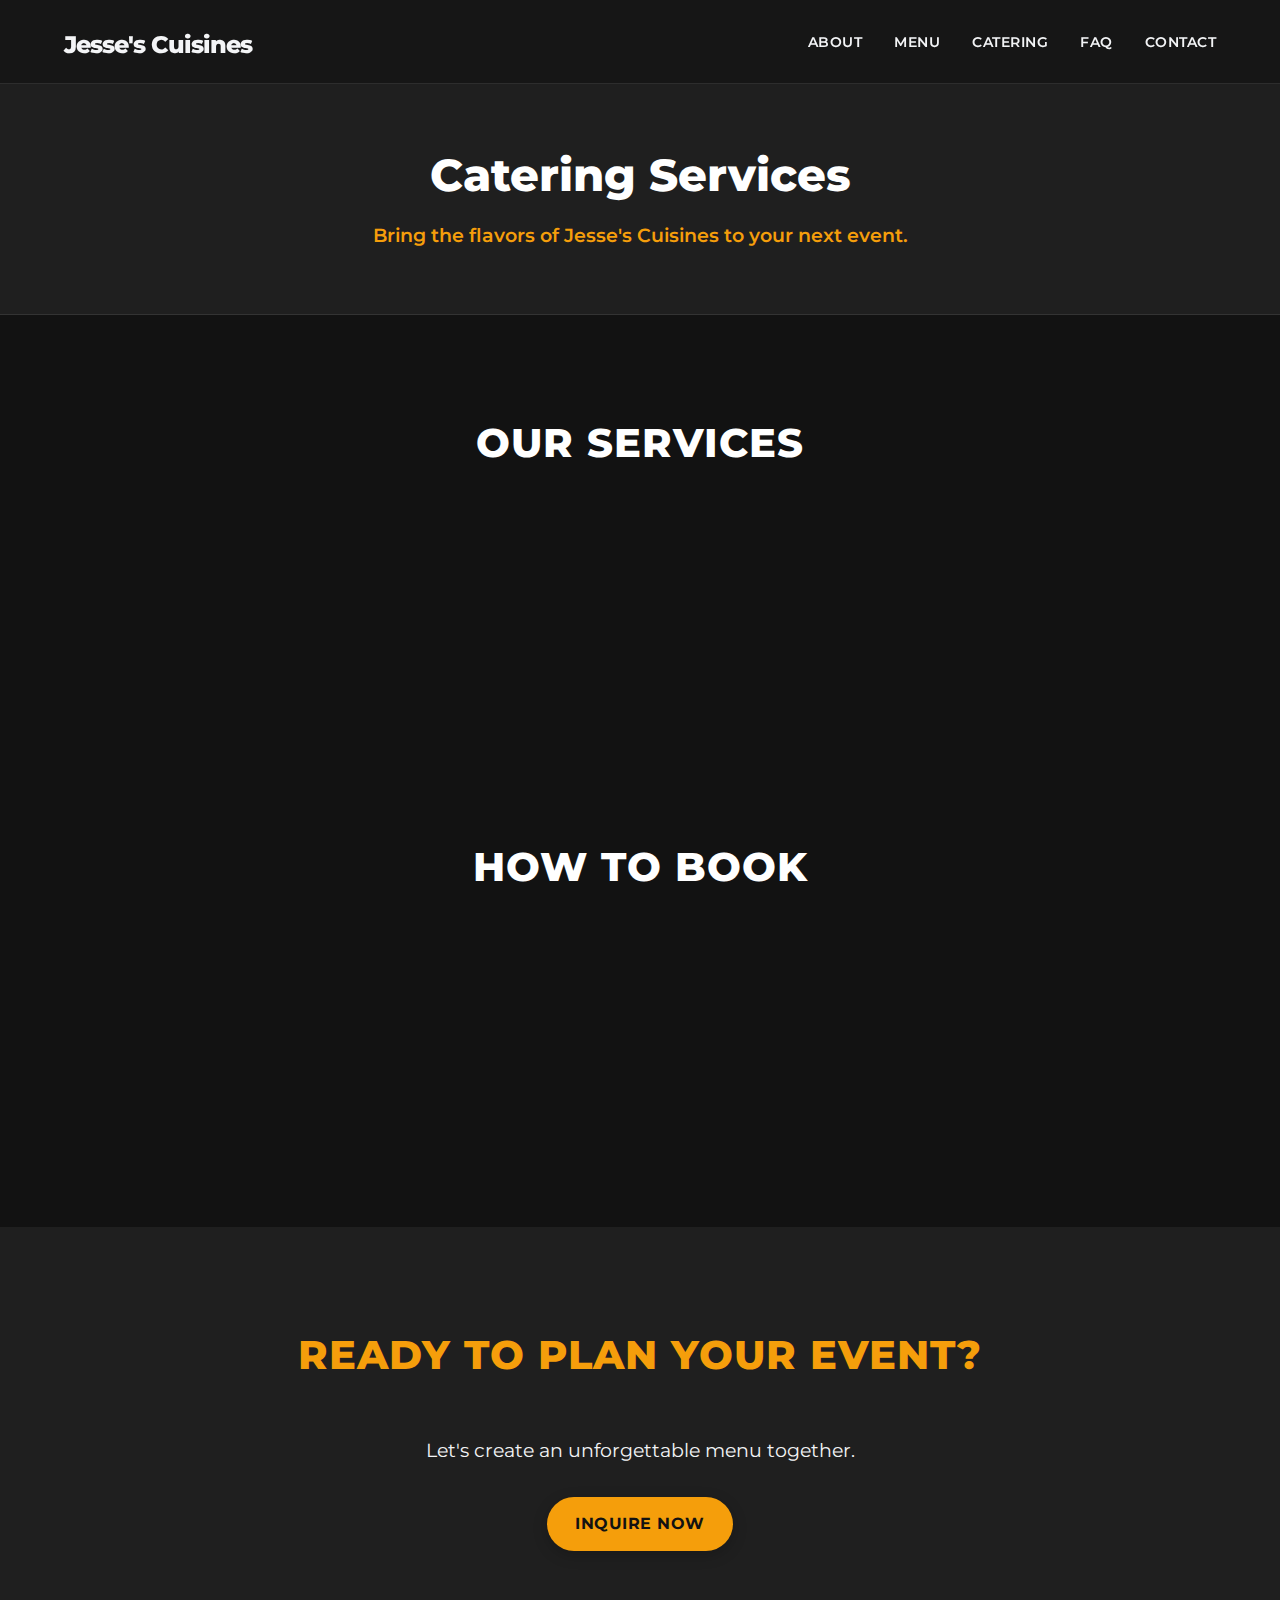
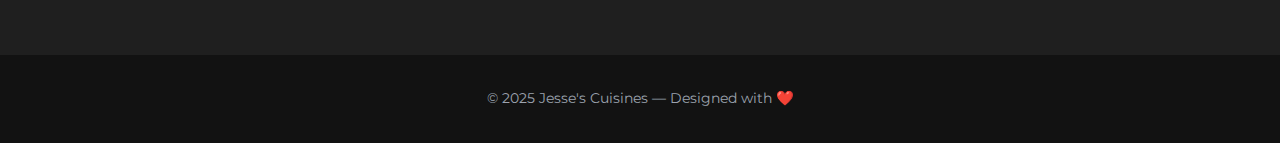
<file: catering.html>
<!DOCTYPE html>
<html lang="en">
<head>
    <meta charset="UTF-8">
    <meta name="viewport" content="width=device-width, initial-scale=1.0">
    <title>Catering - Jesse's Cuisines</title>
    
    <link rel="stylesheet" href="./style.css" />
    <link href="https://fonts.googleapis.com/css2?family=Montserrat:wght@400;600;700;800&display=swap" rel="stylesheet">
    <link rel="icon" href="images/headshot.jpg" type="image/jpeg">
</head>
<body>

    <div id="preloader"><div class="spinner"></div></div>

    <header>
      <nav id="navbar">
        <div class="nav-container">
          <h1 class="logo"><a href="index.html">Jesse's Cuisines</a></h1>
          <ul class="nav-links">
            <li><a href="index.html#about">About</a></li>
            <li><a href="menu.html">Menu</a></li>
            <li><a href="catering.html">Catering</a></li>
            <li><a href="faq.html">FAQ</a></li>
            <li><a href="index.html#contact">Contact</a></li>
          </ul>
          <div class="menu-toggle">
            <span class="bar"></span>
            <span class="bar"></span>
            <span class="bar"></span>
          </div>
        </div>
      </nav>
    </header>

    <section class="page-header section">
        <h1>Catering Services</h1>
        <p>Bring the flavors of Jesse's Cuisines to your next event.</p>
    </section>

    <main class="section catering-section">
        <div class="catering-container">

            <h2>Our Services</h2>
            <div class="services-grid">
                <div class="service-card reveal-item">
                    <h3>Corporate Events</h3>
                    <p>From team lunches to holiday parties, we provide professional and delicious options to impress your colleagues.</p>
                </div>
                <div class="service-card reveal-item">
                    <h3>Private Parties</h3>
                    <p>Birthdays, anniversaries, or family gatherings. Let us handle the food so you can enjoy the celebration.</p>
                </div>
                <div class="service-card reveal-item">
                    <h3>Special Occasions</h3>
                    <p>Weddings, showers, and more. We work with you to create a memorable menu for your special day.</p>
                </div>
            </div>

            <h2 style="margin-top: 4rem;">How to Book</h2>
            <div class="steps-container">
                <div class="step reveal-item">
                    <span>1</span>
                    <h3>Inquire</h3>
                    <p>Fill out our catering form with your event details. We'll get back to you within 48 hours.</p>
                </div>
                <div class="step reveal-item">
                    <span>2</span>
                    <h3>Consult</h3>
                    <p>We'll schedule a brief call to discuss your menu, dietary needs, and provide a custom quote.</p>
                </div>
                <div class="step reveal-item">
                    <span>3</span>
                    <h3>Book</h3>
                    <p>A 50% deposit secures your date, and we'll finalize all the delicious details for your event.</p>
                </div>
            </div>

        </div>
    </main>

    <section class="section cta-section">
        <h2>Ready to Plan Your Event?</h2>
        <p>Let's create an unforgettable menu together.</p>
        <a href="https://docs.google.com/forms/d/e/1FAIpQLSfmhf9FQHt6YEx2Cs3tbW9x965It2qFUQLdAd4i3x4dcL3q5Q/viewform?usp=header" class="btn ripple">Inquire Now</a>
    </section>

    <footer>
      <p>© 2025 Jesse's Cuisines — Designed with ❤️</p>
    </footer>

    <script>
      // --- Navbar shrink and animation ---
      window.addEventListener("scroll", function() {
        const navbar = document.getElementById("navbar");
        navbar.classList.toggle("scrolled", window.scrollY > 50);
      });

      // --- Mobile menu toggle ---
      const menuToggle = document.querySelector(".menu-toggle");
      const navLinks = document.querySelector(".nav-links");

      menuToggle.addEventListener("click", () => {
        menuToggle.classList.toggle("active");
        navLinks.classList.toggle("active");
      });

      // --- Staggered Scroll Reveal ---
      window.addEventListener("scroll", () => {
        const reveals = document.querySelectorAll(".reveal-item");
        const windowHeight = window.innerHeight;
        const revealPoint = 100;
        
        let delays = {};

        reveals.forEach((el) => {
          const revealTop = el.getBoundingClientRect().top;
          const parentSection = el.closest('section, .services-grid, .steps-container').id || 'default';

          if (!delays[parentSection]) {
              delays[parentSection] = 0;
          }
          
          if (revealTop < windowHeight - revealPoint) {
            if (!el.classList.contains("active")) {
              el.style.transitionDelay = delays[parentSection] + "ms";
              el.classList.add("active");
              delays[parentSection] += 150; 
            }
          }
        });
      });
    </script>

    <script>
      const preloader = document.getElementById('preloader');
      window.addEventListener('load', () => {
        preloader.classList.add('loaded');
      });
    </script>

</body>
</html>
</file>
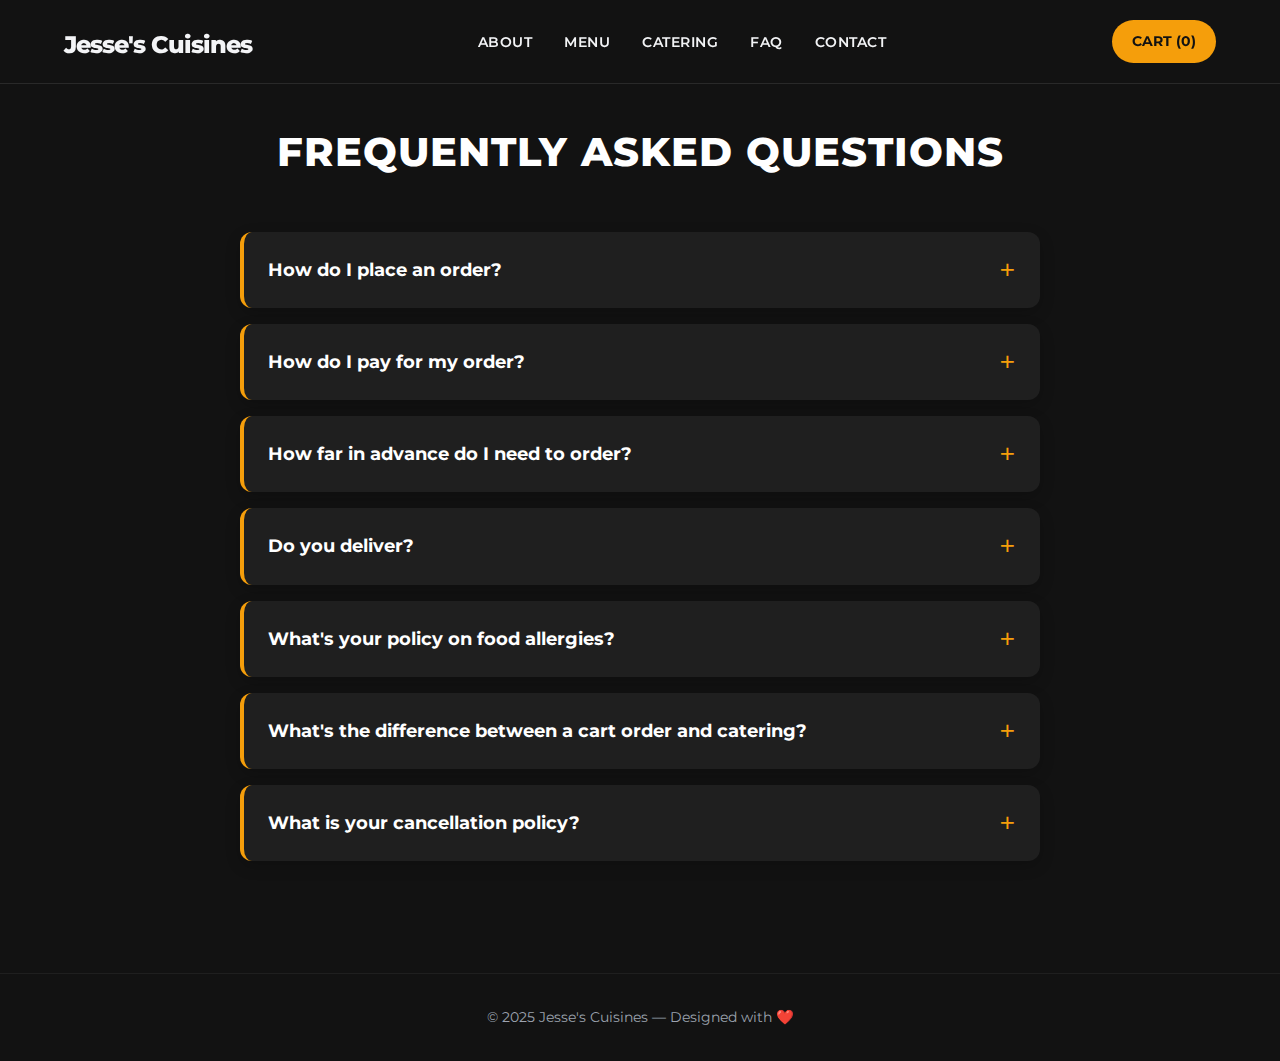
<file: faq.html>
<!DOCTYPE html>
<html lang="en">
<head>
    <meta charset="UTF-8" />
    <meta name="viewport" content="width=device-width, initial-scale=1.0" />
    <title>FAQ - Simma</title> 
    <link rel="stylesheet" href="./style.css" />
    <link href="https://fonts.googleapis.com/css2?family=Montserrat:wght@400;600;700;800&family=Playfair+Display:ital,wght@0,400..900;1,400..900&display=swap" rel="stylesheet">
    
    <link rel="icon" href="images/icons/192.png" type="image/jpeg">
    <link rel="manifest" href="manifest.json">
    <meta name="theme-color" content="#D1495B"> 
    <meta name="apple-mobile-web-app-capable" content="yes">
    <meta name="apple-mobile-web-app-status-bar-style" content="black-translucent">
    <meta name="apple-mobile-web-app-title" content="Simma"> 
    <link rel="apple-touch-icon" href="images/icons/apple-touch-icon.png">
</head>
<body>

  <div id="preloader"><div class="spinner"></div></div>

  <header>
    <nav id="navbar">
      <div class="nav-container">
        <h1 class="logo"><a href="index.html">Jesse's Cuisines</a></h1>
        
        <ul class="nav-links">
          <li><a href="index.html#about">About</a></li>
          <li><a href="menu.html">Menu</a></li>
          <li><a href="catering.html">Catering</a></li>
          <li><a href="faq.html">FAQ</a></li>
          <li><a href="index.html#contact">Contact</a></li>
        </ul>
        
        <a href="cart.html" id="cart-icon" class="btn-cart">Cart (0)</a>
        
        <div class="menu-toggle">
          <span class="bar"></span>
          <span class="bar"></span>
          <span class="bar"></span>
        </div>
      </div>
    </nav>
  </header>

  <main class="section faq-section">
    <h2>Frequently Asked Questions</h2>
    
    <div class="faq-container">
      
      <details class="faq-item">
        <summary>How do I place an order?</summary>
        <p>You can browse our <a href="menu.html">Full Menu</a>, add items to your cart, and click "Submit Order Inquiry" from the <a href="cart.html">Cart Page</a>. This sends us your order, and we will contact you to confirm payment.</p>
      </details>

      <details class="faq-item">
        <summary>How do I pay for my order?</summary>
        <p>After you submit your order inquiry from the cart, we will review it and send you a payment request via your selected method (Zelle, Cash App, etc.). **Your order is not confirmed until payment is received.**</p>
      </details>
      
      <details class="faq-item">
        <summary>How far in advance do I need to order?</summary>
        <p>For standard menu items, please place your order at least 24 hours in advance. For large catering orders, we require at least one week's notice.</p>
      </details>

      <details class="faq-item">
        <summary>Do you deliver?</summary>
        <p>We currently offer pickup in Baltimore, Maryland. Local delivery is available for large catering orders and may be available for regular orders over $75. Please contact us to confirm.</p>
      </details>
      
      <details class="faq-item">
        <summary>What's your policy on food allergies?</summary>
        <p>We do our best to accommodate! Please note any allergies (e.g., nuts, dairy, gluten, shellfish) in the "Details" section of the order form, or in the item modal. Our kitchen handles all of these ingredients, so we cannot guarantee zero cross-contamination, but we will take every precaution.</p>
      </details>

      <details class="faq-item">
        <summary>What's the difference between a cart order and catering?</summary>
        <p>Our **Cart** is for ordering individual items from our "Full Menu" (e.g., one tray of Mac & Cheese, one order of Jollof Rice). **Catering** (via our <a href="catering.html">Catering Page</a>) is a full-service inquiry for large events like weddings or office parties, where we build a custom menu package for you.</p>
      </details>

      <details class="faq-item">
        <summary>What is your cancellation policy?</summary>
        <p>As per our policies, a 50% non-refundable deposit is required for catering. Cancellations must be made 72 hours in advance. We do not offer refunds on regular cart orders once payment is made, but please contact us if you have an issue.</p>
      </details>

    </div>
  </main>

  <footer>
    <p>© 2025 Jesse's Cuisines — Designed with ❤️</p>
  </footer>

  <script src="cart.js"></script>

  <script>
    // Navbar shrink and animation
    window.addEventListener("scroll", function() {
      const navbar = document.getElementById("navbar");
      navbar.classList.toggle("scrolled", window.scrollY > 50);
    });

    // Mobile menu toggle
    const menuToggle = document.querySelector(".menu-toggle");
    const navLinks = document.querySelector(".nav-links");

    menuToggle.addEventListener("click", () => {
      menuToggle.classList.toggle("active");
      navLinks.classList.toggle("active");
    });
  </script>

  <script>
    const preloader = document.getElementById('preloader');
    window.addEventListener('load', () => {
      preloader.classList.add('loaded');
    });
  </script>

  <script>
    // PWA Service Worker Registration
    if ('serviceWorker' in navigator) {
      window.addEventListener('load', function() {
        navigator.serviceWorker.register('/sw.js').then(function(registration) {
          console.log('ServiceWorker registration successful');
        }, function(err) {
          console.log('ServiceWorker registration failed: ', err);
        });
      });
    }
  </script>

</body>
</html>
</file>
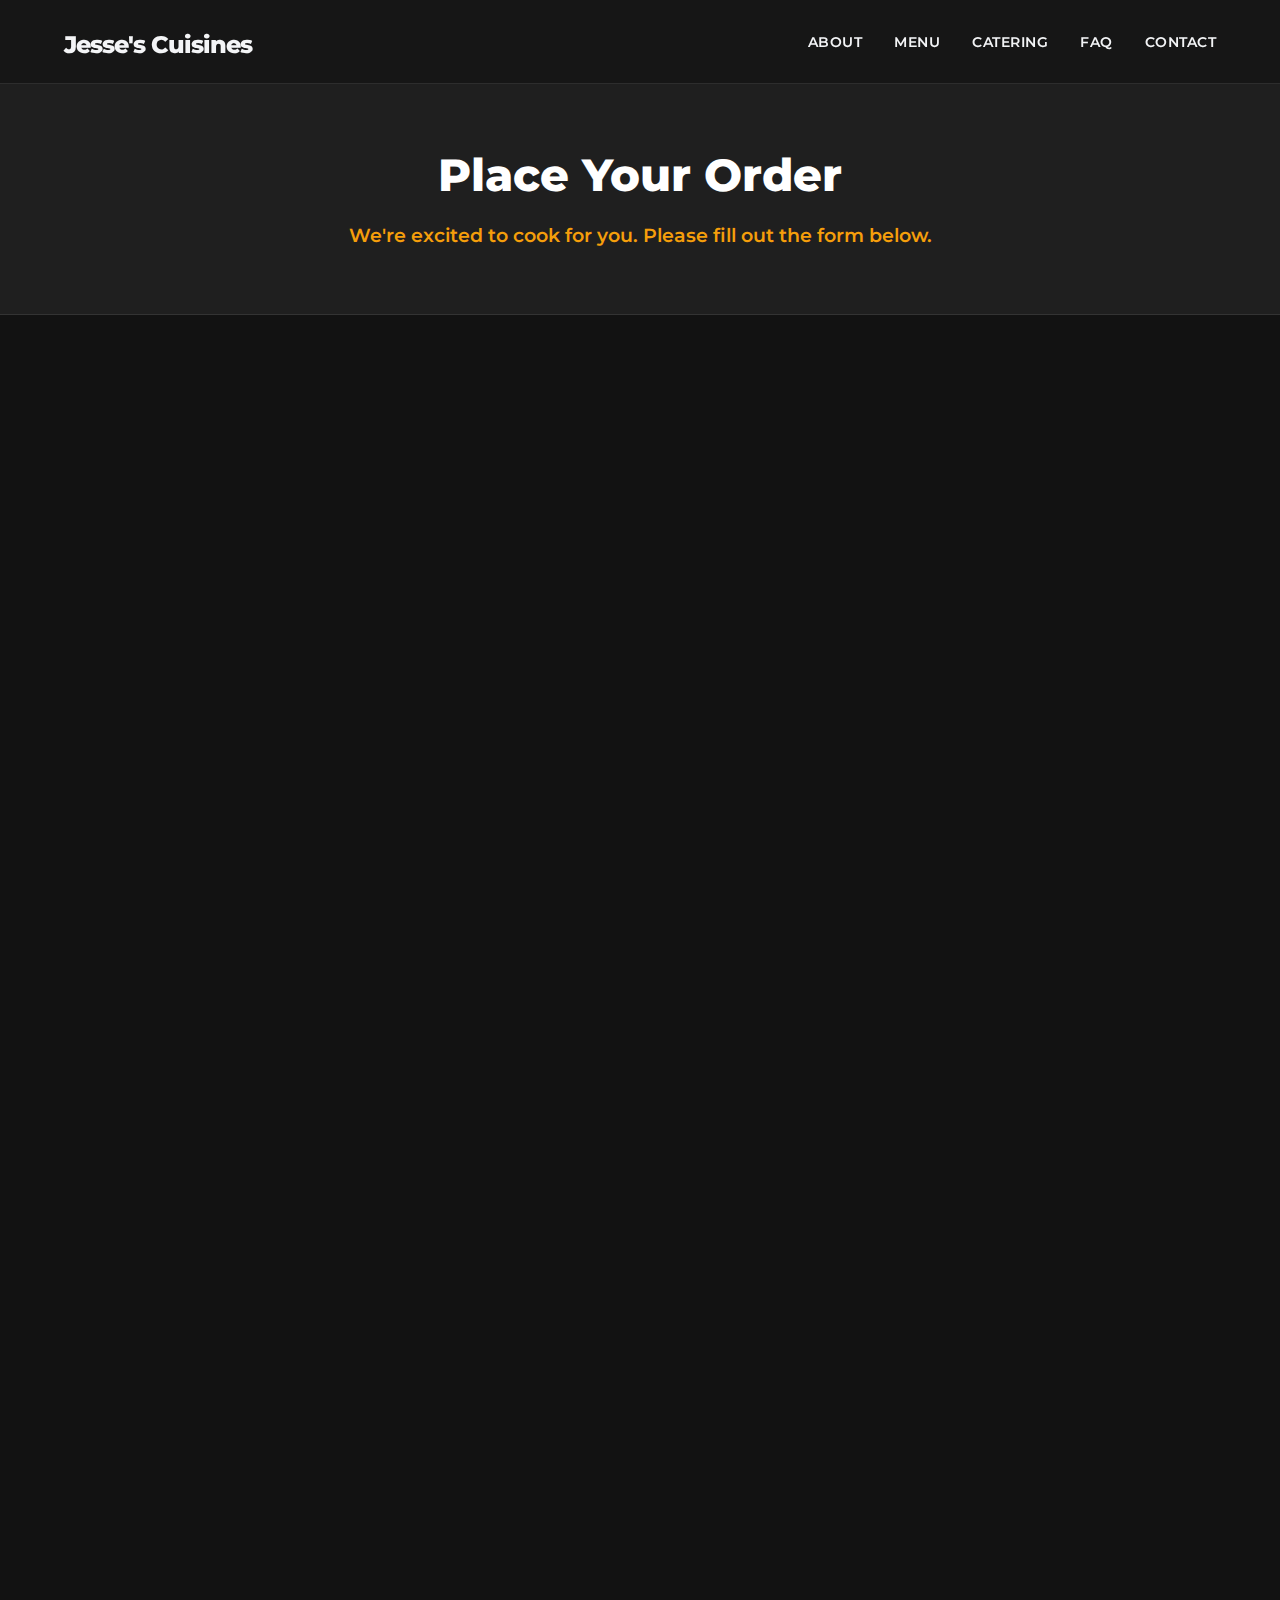
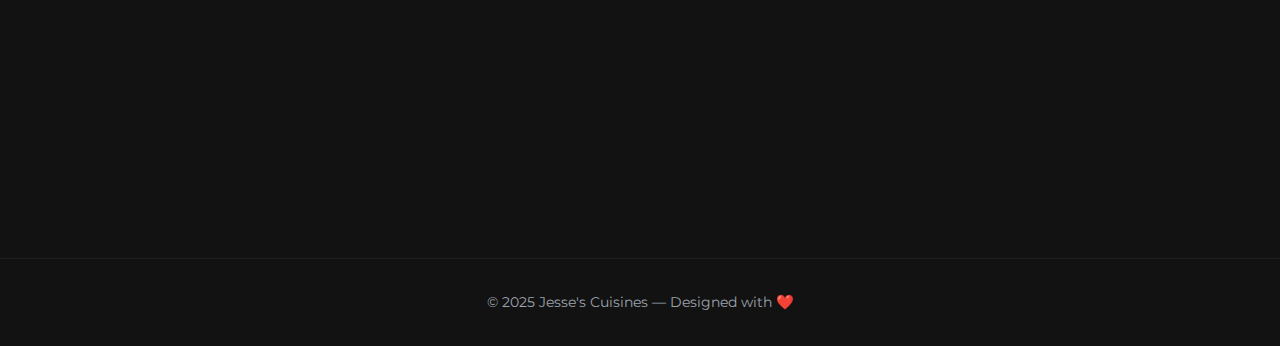
<file: order.html>
<!DOCTYPE html>
<html lang="en">
<head>
    <meta charset="UTF-8">
    <meta name="viewport" content="width=device-width, initial-scale=1.0">
    <title>Order Now - Jesse's Cuisines</title>
    
    <link rel="stylesheet" href="./style.css" />
    <link href="https://fonts.googleapis.com/css2?family=Montserrat:wght@400;600;700;800&display=swap" rel="stylesheet">
    <link rel="icon" href="images/headshot.jpg" type="image/jpeg">
</head>
<body>

    <div id="preloader"><div class="spinner"></div></div>

    <header>
      <nav id="navbar">
        <div class="nav-container">
          <h1 class="logo"><a href="index.html">Jesse's Cuisines</a></h1>
          <ul class="nav-links">
            <li><a href="index.html#about">About</a></li>
            <li><a href="menu.html">Menu</a></li>
            <li><a href="catering.html">Catering</a></li>
            <li><a href="faq.html">FAQ</a></li>
            <li><a href="index.html#contact">Contact</a></li>
          </ul>
          <div class="menu-toggle">
            <span class="bar"></span>
            <span class="bar"></span>
            <span class="bar"></span>
          </div>
        </div>
      </nav>
    </header>

    <section class="page-header section">
        <h1>Place Your Order</h1>
        <p>We're excited to cook for you. Please fill out the form below.</p>
    </section>

    <main class="section form-section">
        <div class="form-wrapper">
            
            <iframe src="https://docs.google.com/forms/d/e/1FAIpQLSfqX7XEgl6e9MSWDVrJVfLTvgGsw193flHzNuQPttMokVljfA/viewform?usp=sf_link" width="100%" height="100%" frameborder="0" marginheight="0" marginwidth="0">Loading…</iframe>

        </div>
    </main>

    <footer>
      <p>© 2025 Jesse's Cuisines — Designed with ❤️</p>
    </footer>

    <script>
      // --- Navbar shrink and animation ---
      window.addEventListener("scroll", function() {
        const navbar = document.getElementById("navbar");
        navbar.classList.toggle("scrolled", window.scrollY > 50);
      });

      // --- Mobile menu toggle ---
      const menuToggle = document.querySelector(".menu-toggle");
      const navLinks = document.querySelector(".nav-links");

      menuToggle.addEventListener("click", () => {
        menuToggle.classList.toggle("active");
        navLinks.classList.toggle("active");
      });
    </script>

    <script>
      const preloader = document.getElementById('preloader');
      window.addEventListener('load', () => {
        preloader.classList.add('loaded');
      });
    </script>

</body>
</html>
</file>
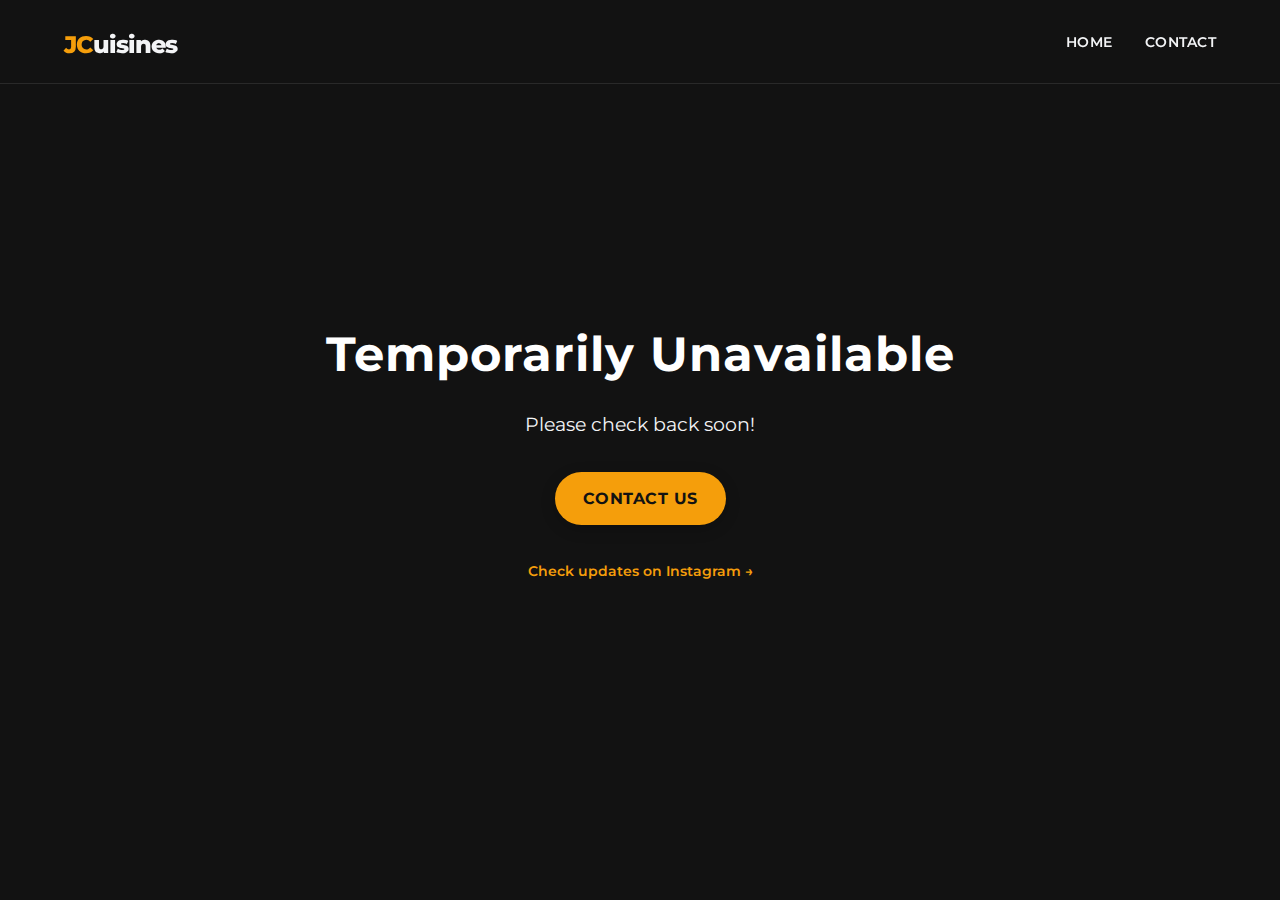
<file: service-unavailable.html>
<!DOCTYPE html>
<html lang="en">
<head>
    <meta charset="UTF-8">
    <meta name="viewport" content="width=device-width, initial-scale=1.0">
    <title>Service Unavailable - JCuisines</title>
    
    <link rel="stylesheet" href="./style.css" />
    <link href="https://fonts.googleapis.com/css2?family=Montserrat:wght@400;600;700;800&display=swap" rel="stylesheet">
    
    <link rel="icon" href="images/icons/192.png" type="image/jpeg">
    <link rel="manifest" href="manifest.json">
    <meta name="theme-color" content="#F59E0B">
    <meta name="apple-mobile-web-app-capable" content="yes">
    <meta name="apple-mobile-web-app-status-bar-style" content="black-translucent">
    <meta name="apple-mobile-web-app-title" content="JCuisines">
    <link rel="apple-touch-icon" href="images/icons/apple-touch-icon.png">
</head>
<body>

    <div id="preloader"><div class="spinner"></div></div>

    <header>
      <nav id="navbar">
        <div class="nav-container">
          <h1 class="logo"><a href="index.html"><span class="highlight">JC</span>uisines</a></h1>
          <!-- Simplified Nav for this page -->
          <ul class="nav-links">
            <li><a href="index.html">Home</a></li>
            <li><a href="index.html#contact">Contact</a></li>
          </ul>
          <div class="menu-toggle">
            <span class="bar"></span>
            <span class="bar"></span>
            <span class="bar"></span>
          </div>
        </div>
      </nav>
    </header>

    <!-- Main Content -->
    <section class="hero" style="height: 100vh;">
      <div class="overlay"></div>
      <div class="hero-content">
        <h2 style="font-size: 3rem; margin-bottom: 1rem;">Temporarily Unavailable</h2>
        <p style="font-size: 1.2rem; color: var(--color-text-light); max-width: 600px; margin: 0 auto 2rem auto;">
            Please check back soon!
        </p>
        
        <a href="mailto:info@jccuisines.com" class="btn ripple">Contact Us</a>
        <br><br>
        
        <!-- Optional: Social Media Link -->
        <a href="https://www.instagram.com/chxkwuemeka?igsh=bnltaWV1MnU0amJt&utm_source=qr" target="_blank" style="color: var(--color-primary); font-weight: 600; font-size: 0.9rem;">
             Check updates on Instagram &rarr;
        </a>
      </div>
    </section>

    <script>
      // Navbar shrink and animation
      window.addEventListener("scroll", function() {
        const navbar = document.getElementById("navbar");
        navbar.classList.toggle("scrolled", window.scrollY > 50);
      });

      // Mobile menu toggle
      const menuToggle = document.querySelector(".menu-toggle");
      const navLinks = document.querySelector(".nav-links");

      menuToggle.addEventListener("click", () => {
        menuToggle.classList.toggle("active");
        navLinks.classList.toggle("active");
      });

      // Preloader Script
      const preloader = document.getElementById('preloader');
      window.addEventListener('load', () => {
        preloader.classList.add('loaded');
      });
    </script>
</body>
</html>
</file>
<file: style.css>
/*
  STYLE.CSS for JCuisines
  Theme: Modern, Dark, Orange/Gold
  Font: Montserrat
*/

/* 1. SETUP & VARIABLES (FINAL COLOR SCHEME) */
:root {
  --color-primary: #F59E0B;      /* Orange/Gold color (Accent) */
  --color-primary-dark: #B45309; /* A darker shade for hover */
  --color-bg-dark: #121212;     /* Almost Black (Background) */
  --color-bg-medium: #1f1f1f;   /* Dark Gray for cards/sections */
  --color-text-light: #F3F4F6;  /* Soft White (Primary Text) */
  --color-text-medium: #9CA3AF; /* Medium gray for sub-text */
  --color-text-headings: #FFFFFF; /* Pure White */
  
  --font-primary: 'Montserrat', sans-serif;
  --font-headings: 'Montserrat', sans-serif; /* Reverted to single font */
}

/* New Highlight for Logo */
.logo a {
  color: var(--color-text-light); /* Base text color (The 'Cuisines' part) */
  text-decoration: none;
  font-size: 1.5rem; 
  font-weight: 800;
  letter-spacing: -1px;
  font-family: var(--font-primary);
}
.logo a .highlight {
  color: var(--color-primary); /* Uses the Orange/Gold accent */
}

* {
  margin: 0;
  padding: 0;
  box-sizing: border-box;
}

html {
  scroll-behavior: smooth;
  font-size: 16px;
}

body {
  font-family: var(--font-primary);
  background-color: var(--color-bg-dark);
  color: var(--color-text-light);
  line-height: 1.6;
}

img {
  max-width: 100%;
  height: auto;
  display: block;
}

a {
  text-decoration: none;
  color: var(--color-primary); /* Orange/Gold */
  transition: color 0.3s ease;
}

a:hover {
  color: var(--color-primary-dark);
}

.section {
  padding: 6rem 5%;
  overflow: hidden; /* Contains reveal animations */
}

/* === TYPOGRAPHY REVERT: Back to Montserrat for Headings === */
.section h2 {
  font-family: var(--font-primary);
  font-size: 2.5rem; 
  font-weight: 800;
  text-align: center;
  margin-bottom: 3rem;
  color: var(--color-text-headings); /* Pure White */
  text-transform: uppercase;
  letter-spacing: 1px;
}

/* 2. BUTTONS (Orange/Gold Primary Color) */
.btn {
  display: inline-block;
  background-color: var(--color-primary); /* Orange/Gold */
  color: var(--color-bg-dark); /* Dark Text */
  font-family: var(--font-primary);
  font-size: 1rem;
  font-weight: 700;
  text-transform: uppercase;
  letter-spacing: 0.5px;
  padding: 14px 28px;
  border-radius: 50px; /* Rounded pill shape */
  text-decoration: none;
  border: none;
  cursor: pointer;
  position: relative;
  overflow: hidden;
  transition: all 0.3s ease;
  box-shadow: 0 4px 15px rgba(0, 0, 0, 0.2);
}

.btn:hover {
  background-color: var(--color-primary-dark);
  color: #000;
  transform: translateY(-3px);
  box-shadow: 0 6px 20px rgba(245, 158, 11, 0.3); /* Orange glow */
}

/* 3. NAVBAR & HERO */
#navbar {
  position: fixed;
  width: 100%;
  top: 0;
  left: 0;
  z-index: 1000;
  padding: 1rem 5%;
  transition: all 0.4s ease-out;
  background-color: rgba(18, 18, 18, 0.7); /* Dark Blur */
  backdrop-filter: blur(10px);
  -webkit-backdrop-filter: blur(10px);
  border-bottom: 1px solid rgba(255, 255, 255, 0.1);
}

#navbar.scrolled {
  background-color: var(--color-bg-medium);
  box-shadow: 0 4px 12px rgba(0, 0, 0, 0.4);
  border-bottom: none;
}

.nav-container {
  max-width: 1200px;
  margin: 0 auto;
  display: flex;
  justify-content: space-between;
  align-items: center;
}

.nav-links {
  list-style: none;
  display: flex;
}

.nav-links li {
  margin-left: 2rem;
}

.nav-links a {
  color: var(--color-text-light);
  text-decoration: none;
  font-weight: 600;
  font-size: 0.9rem;
  text-transform: uppercase;
  letter-spacing: 0.5px;
  position: relative;
  padding-bottom: 5px;
}

/* Cool underline hover effect */
.nav-links a::after {
  content: '';
  position: absolute;
  bottom: 0;
  left: 0;
  width: 0;
  height: 2px;
  background-color: var(--color-primary); /* Orange/Gold */
  transition: width 0.3s ease;
}

.nav-links a:hover::after {
  width: 100%;
}

.hero {
  position: relative;
  height: 100vh;
  display: flex;
  align-items: center;
  justify-content: center;
  text-align: center;
  overflow: hidden;
}

.video-wrapper {
  position: absolute;
  top: 0;
  left: 0;
  width: 100%;
  height: 100%;
  z-index: -2;
}

#hero-video {
  width: 100%;
  height: 100%;
  object-fit: cover;
}

.overlay {
  position: absolute;
  top: 0;
  left: 0;
  width: 100%;
  height: 100%;
  z-index: -1;
  /* Dark gradient to make text pop */
  background: linear-gradient(0deg, rgba(18, 18, 18, 0.9) 0%, rgba(18, 18, 18, 0.7) 30%, rgba(18, 18, 18, 0.4) 100%);
}

.hero-content {
  color: #fff;
  z-index: 1;
}

.hero-content h2 {
  font-family: var(--font-primary); /* Montserrat */
  font-size: 2.2rem;
  font-weight: 700;
  margin-bottom: 1.5rem;
  letter-spacing: 1px;
}

/* 4. ABOUT SECTION */
.about-content {
  display: grid;
  grid-template-columns: 1fr;
  gap: 3rem;
  align-items: center;
  max-width: 1000px;
  margin: 0 auto;
}

.image-frame {
  width: 100%;
  max-width: 350px;
  margin: 0 auto;
  border-radius: 12px;
  overflow: hidden;
  box-shadow: 0 10px 30px rgba(0, 0, 0, 0.5);
}

.image-frame img {
  border-radius: 12px;
  width: 100%;
  height: 100%;
  object-fit: cover;
}

.about-content p {
  font-size: 1.1rem;
  line-height: 1.7;
  color: var(--color-text-light);
}
.about-content p strong {
  color: var(--color-primary); /* Orange/Gold for emphasis */
  font-weight: 700;
}

/* 5. MENU SECTION (CARD STYLE) */
.menu {
  background-color: var(--color-bg-medium);
}

.menu-list {
  display: grid;
  /* Responsive grid: 1 col on small, 2 on medium, 3 on large */
  grid-template-columns: repeat(auto-fit, minmax(300px, 1fr));
  gap: 2rem;
  max-width: 1200px;
  margin: 0 auto;
}

.menu-item {
  background-color: var(--color-bg-dark);
  border-radius: 12px;
  overflow: hidden;
  text-decoration: none;
  color: var(--color-text-light);
  box-shadow: 0 5px 15px rgba(0, 0, 0, 0.3);
  transition: transform 0.3s ease, box-shadow 0.3s ease;
}

/* Slick hover effect */
.menu-item:hover {
  transform: translateY(-8px);
  box-shadow: 0 12px 30px rgba(0, 0, 0, 0.5);
}

.menu-item img {
  width: 100%;
  height: 200px;
  object-fit: cover; /* Ensures image covers the area nicely */
  border-bottom: 3px solid var(--color-primary); /* Orange/Gold accent */
}

.menu-info {
  padding: 1.5rem;
}

.menu-info h3 {
  font-family: var(--font-primary); /* Montserrat */
  font-size: 1.3rem;
  font-weight: 700;
  color: var(--color-text-headings);
  margin-bottom: 0.5rem;
}

.menu-info p {
  font-size: 0.95rem;
  color: var(--color-text-medium);
}

.menu .btn {
  display: block;
  width: fit-content;
  margin: 2.5rem auto 0 auto;
}

/* 6. POLICIES SECTION */
.policies-container {
  display: grid;
  grid-template-columns: repeat(auto-fit, minmax(300px, 1fr));
  gap: 1.5rem;
  max-width: 1200px;
  margin: 0 auto;
}

.policy-card {
  background-color: var(--color-bg-medium);
  padding: 2rem;
  border-radius: 12px;
  /* Accent border */
  border-left: 4px solid var(--color-primary); /* Orange/Gold accent */
  box-shadow: 0 5px 15px rgba(0, 0, 0, 0.2);
}

.policy-card h3 {
  font-family: var(--font-primary); /* Montserrat */
  font-size: 1.4rem;
  font-weight: 700;
  color: var(--color-primary); /* Orange/Gold */
  margin-bottom: 0.75rem;
}

.policy-card p {
  color: var(--color-text-medium);
  font-size: 0.95rem;
}

/* 7. CONTACT & FOOTER */
.contact {
  background-color: var(--color-bg-medium);
  text-align: center;
}

.contact p {
  font-size: 1.1rem;
  color: var(--color-text-medium);
  margin-bottom: 1.5rem;
  max-width: 500px;
  margin-left: auto;
  margin-right: auto;
}

.contact-details {
  margin-top: 3rem;
}

.contact-details p {
  margin-bottom: 1rem;
}

.contact-details a {
  color: var(--color-text-light);
  font-weight: 600;
}
.contact-details a:hover {
  color: var(--color-primary-dark);
}

.social-links {
  display: flex;
  justify-content: center;
  gap: 1.5rem;
}

.social-icon svg {
  stroke: var(--color-text-medium);
  transition: stroke 0.3s ease;
}

.social-icon:hover {
  color: var(--color-primary);
}
.social-icon:hover svg {
  stroke: var(--color-primary);
}

.sticky-order-btn {
  position: fixed;
  bottom: 20px;
  right: 20px;
  z-index: 999;
  box-shadow: 0 5px 20px rgba(245, 158, 11, 0.4); /* Orange glow */
}

footer {
  background-color: var(--color-bg-dark);
  color: var(--color-text-medium);
  text-align: center;
  padding: 2rem 5%;
  font-size: 0.9rem;
  border-top: 1px solid var(--color-bg-medium);
}

/* 8. ANIMATIONS (from your JS) */

/* Scroll Reveal */
.reveal-item {
  opacity: 0;
  transform: translateY(30px);
  transition: opacity 0.6s ease-out, transform 0.6s ease-out;
}

.reveal-item.active {
  opacity: 1;
  transform: translateY(0);
}

/* Ripple Effect */
.ripple {
  position: relative;
  overflow: hidden;
}

.ripple-effect {
  position: absolute;
  border-radius: 50%;
  background: rgba(255, 255, 255, 0.4);
  transform: scale(0);
  animation: ripple 0.6s linear;
}

@keyframes ripple {
  to {
    transform: scale(4);
    opacity: 0;
  }
}

/* 9. RESPONSIVE (MOBILE MENU) */
.menu-toggle {
  display: none; /* Hidden on desktop */
  flex-direction: column;
  cursor: pointer;
  z-index: 1001;
}

.bar {
  width: 25px;
  height: 3px;
  background-color: var(--color-text-light);
  margin: 4px 0;
  transition: all 0.3s ease;
}

.mobile-cart-link {
  display: none; /* Hide mobile cart link by default */
}

@media (max-width: 768px) {
  .section {
    padding: 4rem 5%;
  }
  
  .section h2 {
    font-size: 2rem;
  }
  
  .nav-links {
    position: fixed;
    top: 0;
    right: 0;
    width: 70%;
    height: 100vh;
    background-color: var(--color-bg-medium);
    flex-direction: column;
    align-items: center;
    justify-content: center;
    transform: translateX(100%);
    box-shadow: -5px 0 20px rgba(0,0,0,0.5);
  }

  .nav-links.active {
    transform: translateX(0);
  }

  .nav-links li {
    margin: 1.5rem 0;
  }
  
  .nav-links a {
    font-size: 1.2rem;
  }
  
  /* Show mobile cart link */
  .mobile-cart-link {
    display: list-item;
    border-top: 1px solid var(--color-bg-dark);
    padding-top: 1.5rem;
    margin-top: 1.5rem;
  }
  .mobile-cart-link a {
    color: var(--color-primary);
  }

  .menu-toggle {
    display: flex;
  }
  
  .btn-cart {
    display: none; /* Hide desktop cart button */
  }

  /* Hamburger animation */
  .menu-toggle.active .bar:nth-child(1) {
    transform: rotate(45deg) translate(5px, 6px);
  }
  .menu-toggle.active .bar:nth-child(2) {
    opacity: 0;
  }
  .menu-toggle.active .bar:nth-child(3) {
    transform: rotate(-45deg) translate(5px, -6px);
  }
  
  .hero-content h2 {
    font-size: 1.8rem;
  }
  
  .about-content {
    grid-template-columns: 1fr; /* Stack on mobile */
    text-align: center;
  }

  .section-heading-left {
    text-align: center;
  }
}

@media (min-width: 769px) {
  /* Grid for About section on desktop */
  .about-content {
    grid-template-columns: 350px 1fr;
    text-align: left;
  }
  
  .image-frame {
    margin: 0;
  }
}

/* 10. FAQ PAGE STYLES */
.faq-section {
  padding-top: 120px; 
  min-height: 90vh;
}

.faq-container {
  max-width: 800px;
  margin: 0 auto;
}

.faq-item {
  background-color: var(--color-bg-medium);
  border-radius: 12px;
  margin-bottom: 1rem;
  border-left: 4px solid var(--color-primary);
  box-shadow: 0 5px 15px rgba(0, 0, 0, 0.2);
  transition: all 0.3s ease;
}

.faq-item:hover {
  background-color: #2a2a2a;
}

.faq-item summary {
  font-family: var(--font-primary); /* Montserrat */
  padding: 1.5rem;
  font-size: 1.1rem;
  font-weight: 700;
  color: var(--color-text-headings);
  cursor: pointer;
  list-style: none;
  position: relative;
  display: block;
}

.faq-item summary::-webkit-details-marker {
  display: none;
}

.faq-item summary::after {
  content: '+';
  position: absolute;
  right: 1.5rem;
  top: 50%;
  transform: translateY(-50%);
  font-size: 1.8rem;
  font-weight: 400;
  color: var(--color-primary);
  transition: transform 0.3s ease;
}

.faq-item[open] > summary::after {
  transform: translateY(-50%) rotate(45deg);
}

.faq-item p {
  padding: 0 1.5rem 1.5rem 1.5rem;
  margin-top: -0.5rem;
  color: var(--color-text-medium);
  border-top: 1px solid var(--color-bg-dark);
  padding-top: 1.5rem;
  line-height: 1.7;
}

/* 11. MENU PAGE STYLES */
.menu-page-section {
  padding-top: 120px; 
  min-height: 90vh;
}

.menu-container {
  max-width: 1200px;
  margin: 0 auto;
}

.search-wrapper {
  position: relative;
  max-width: 500px;
  margin: 0 auto 2.5rem auto;
}

.search-wrapper svg {
  position: absolute;
  left: 15px;
  top: 50%;
  transform: translateY(-50%);
  stroke: var(--color-text-medium);
}

#search-bar {
  width: 100%;
  padding: 14px 14px 14px 50px;
  font-family: var(--font-primary);
  font-size: 1rem;
  background-color: var(--color-bg-medium);
  border: 1px solid var(--color-bg-medium);
  border-radius: 50px;
  transition: all 0.3s ease;
}

#search-bar:focus {
  outline: none;
  border-color: var(--color-primary);
  box-shadow: 0 0 0 3px rgba(245, 158, 11, 0.3);
}

#search-bar::placeholder {
  color: var(--color-text-medium);
}

.tab-nav {
  display: flex;
  justify-content: center;
  flex-wrap: wrap;
  gap: 1rem;
  margin-bottom: 2.5rem;
  border-bottom: 1px solid var(--color-bg-medium);
  padding-bottom: 1rem;
}

.tab-link {
  font-family: var(--font-primary);
  font-size: 1rem;
  font-weight: 700;
  color: var(--color-text-medium);
  background-color: transparent;
  border: none;
  padding: 10px 20px;
  border-radius: 50px;
  cursor: pointer;
  transition: all 0.3s ease;
}

.tab-link:hover {
  color: var(--color-text-light);
  background-color: var(--color-bg-medium);
}

.tab-link.active {
  color: var(--color-bg-dark);
  background-color: var(--color-primary);
}

.tab-content {
  display: none;
}

.tab-content.active {
  display: block;
}

.menu-grid {
  display: grid;
  grid-template-columns: repeat(auto-fit, minmax(300px, 1fr));
  gap: 2rem;
}

.food-card {
  display: flex;
  align-items: center;
  gap: 1rem;
  background-color: var(--color-bg-medium);
  border-radius: 12px;
  box-shadow: 0 5px 15px rgba(0, 0, 0, 0.2);
  padding: 1rem;
  overflow: hidden;
  transition: transform 0.3s ease, box-shadow 0.3s ease, background-color 0.3s ease;
  cursor: pointer; /* Makes card feel clickable */
}

.food-card:hover {
  transform: translateY(-5px);
  box-shadow: 0 8px 20px rgba(0, 0, 0, 0.3);
  background-color: #2a2a2a;
}

.food-card img {
  width: 100px;
  height: 100px;
  object-fit: cover;
  border-radius: 8px;
  flex-shrink: 0;
}

.food-info {
  flex-grow: 1;
}

.food-info h3 {
  font-family: var(--font-primary); /* Montserrat */
  font-size: 1.1rem;
  font-weight: 700;
  color: var(--color-text-headings);
  margin-bottom: 0.25rem;
}

.food-info p {
  font-size: 0.9rem;
  color: var(--color-text-medium);
  line-height: 1.5;
}

/* 12. ADVANCED HOVER EFFECTS */
.menu-item .menu-info {
  position: relative;
  z-index: 2;
}

.menu-item img {
  transition: transform 0.4s ease-out;
}

.menu-item:hover img {
  transform: scale(1.1);
}

/* 13. MEET THE CHEF SECTION */
#chef {
  background-color: var(--color-bg-medium);
}

/* 14. CATERING PAGE STYLES */
.page-header {
  padding-top: 140px;
  padding-bottom: 4rem;
  background-color: var(--color-bg-medium);
  text-align: center;
  border-bottom: 1px solid #333;
}
.page-header h1 {
  font-family: var(--font-primary); /* Montserrat */
  font-size: 2.8rem;
  font-weight: 800;
  color: var(--color-text-headings);
  margin-bottom: 0.5rem;
}
.page-header p {
  font-size: 1.2rem;
  color: var(--color-primary);
  font-weight: 600;
}

.catering-container {
  max-width: 1200px;
  margin: 0 auto;
}

.services-grid {
  display: grid;
  grid-template-columns: repeat(auto-fit, minmax(300px, 1fr));
  gap: 2rem;
}
.service-card {
  background-color: var(--color-bg-medium);
  padding: 2.5rem;
  border-radius: 12px;
  border-bottom: 4px solid var(--color-primary);
  box-shadow: 0 5px 15px rgba(0, 0, 0, 0.2);
  transition: transform 0.3s ease, box-shadow 0.3s ease;
}
.service-card:hover {
  transform: translateY(-8px);
  box-shadow: 0 12px 30px rgba(0, 0, 0, 0.3);
}
.service-card h3 {
  font-family: var(--font-primary); /* Montserrat */
  font-size: 1.5rem;
  font-weight: 700;
  color: var(--color-primary);
  margin-bottom: 1rem;
}

.service-card p {
  color: var(--color-text-medium);
  font-size: 1rem;
  line-height: 1.7;
}

.steps-container {
  display: grid;
  grid-template-columns: repeat(auto-fit, minmax(300px, 1fr));
  gap: 2rem;
  margin-top: 3rem;
  text-align: center;
}
.step span {
  display: inline-flex;
  align-items: center;
  justify-content: center;
  width: 50px;
  height: 50px;
  background-color: var(--color-primary);
  color: var(--color-bg-dark);
  border-radius: 50%;
  font-size: 1.5rem;
  font-weight: 700;
  margin-bottom: 1rem;
}
.step h3 {
  font-family: var(--font-primary); /* Montserrat */
  font-size: 1.3rem;
  color: var(--color-text-headings);
  margin-bottom: 0.5rem;
  text-transform: uppercase;
}
.step p {
  color: var(--color-text-medium);
  max-width: 300px;
  margin: 0 auto;
}

.cta-section {
  background-color: var(--color-bg-medium);
  text-align: center;
}
.cta-section h2 {
  font-family: var(--font-primary); /* Montserrat */
  color: var(--color-primary);
}
.cta-section p {
  font-size: 1.2rem;
  color: var(--color-text-light);
  margin-bottom: 2rem;
}

/* 15. EMBEDDED FORM PAGE */
.form-section {
  padding-top: 4rem;
  padding-bottom: 6rem;
}

.form-wrapper {
  max-width: 900px;
  margin: 0 auto;
  position: relative;
  width: 100%;
  height: 0;
  padding-bottom: 120%; /* Adjust this % for taller/shorter forms */
}

.form-wrapper iframe {
  position: absolute;
  top: 0;
  left: 0;
  width: 100%;
  height: 100%;
  border: 0;
  border-radius: 12px;
}

/* 16. PAGE PRELOADER */
#preloader {
  position: fixed;
  top: 0;
  left: 0;
  width: 100%;
  height: 100vh;
  background-color: var(--color-bg-dark); /* Dark background */
  z-index: 9999;
  display: flex;
  align-items: center;
  justify-content: center;
  /* This controls the fade-out */
  transition: opacity 0.75s ease;
}

#preloader.loaded {
  opacity: 0;
  /* Hides it from mouse clicks after animation */
  pointer-events: none; 
}

.spinner {
  width: 50px;
  height: 50px;
  border: 5px solid var(--color-bg-medium); /* Light gray track */
  border-top-color: var(--color-primary); /* Gold/orange spinner */
  border-radius: 50%;
  animation: spin 1s linear infinite;
}

@keyframes spin {
  to {
    transform: rotate(360deg);
  }
}

/* 17. MENU ITEM MODAL */

.modal-overlay {
  position: fixed;
  top: 0;
  left: 0;
  width: 100%;
  height: 100vh;
  background-color: rgba(0, 0, 0, 0.7);
  backdrop-filter: blur(5px);
  -webkit-backdrop-filter: blur(5px);
  z-index: 2000;
  display: flex;
  align-items: center;
  justify-content: center;
  
  /* Hidden by default */
  opacity: 0;
  visibility: hidden;
  transition: opacity 0.3s ease, visibility 0.3s ease;
}

.modal-overlay.modal-open {
  opacity: 1;
  visibility: visible;
}

.modal-content {
  position: relative;
  background-color: var(--color-bg-medium);
  border-radius: 12px;
  max-width: 800px;
  width: 90%;
  max-height: 90vh;
  overflow-y: auto;
  box-shadow: 0 10px 30px rgba(0, 0, 0, 0.5);
  display: flex; /* For side-by-side layout */
  
  /* Animation */
  transform: scale(0.9);
  transition: transform 0.3s ease;
}

.modal-overlay.modal-open .modal-content {
  transform: scale(1);
}

.modal-close-btn {
  position: absolute;
  top: 10px;
  right: 15px;
  background: none;
  border: none;
  font-size: 2.5rem;
  color: var(--color-text-medium);
  cursor: pointer;
  z-index: 10;
  transition: color 0.3s ease;
}
.modal-close-btn:hover {
  color: var(--color-primary);
}

.modal-image {
  width: 45%; /* Image takes up 45% */
  object-fit: cover;
  border-radius: 12px 0 0 12px; /* Rounded corners on the left */
}

.modal-info {
  width: 55%; /* Text takes up 55% */
  padding: 2.5rem;
  color: var(--color-text-light);
}

.modal-info h2 {
  font-family: var(--font-primary); /* Montserrat */
  font-size: 2rem;
  font-weight: 700;
  color: var(--color-text-headings);
  margin-bottom: 0.5rem;
  text-align: left; /* Override global h2 */
  text-transform: none; /* Override global h2 */
  letter-spacing: 0; /* Override global h2 */
}

.modal-price {
  display: block;
  font-size: 1.3rem;
  font-weight: 700;
  color: var(--color-primary);
  margin-bottom: 1rem;
}

.modal-info p {
  font-size: 1rem;
  color: var(--color-text-light);
  line-height: 1.7;
  margin-bottom: 1rem;
}

.modal-details {
  font-size: 0.9rem;
  color: var(--color-text-medium);
  border-top: 1px solid var(--color-bg-dark);
  padding-top: 1rem;
}

.modal-info .btn {
  margin-top: 1.5rem;
}

/* 18. SOCIAL FEED SECTION */

#social-feed {
  background-color: var(--color-bg-dark); /* Ensure separation from contact section */
  text-align: center;
}

.social-subtitle {
  font-size: 1.1rem;
  color: var(--color-text-medium);
  margin-top: -2rem;
  margin-bottom: 3rem;
  max-width: 500px;
  margin-left: auto;
  margin-right: auto;
}

#instagram-feed-container {
  max-width: 1200px;
  margin: 0 auto;
  background-color: var(--color-bg-medium);
  border-radius: 12px;
  padding: 1rem;
  min-height: 200px;
}

/* 19. MEAL OF THE WEEK SECTION */

#meal-of-week {
  background-color: var(--color-bg-dark); 
}

/* New style for the "Meal of the Week" text */
.eyebrow-text {
  display: block;
  font-size: 0.9rem;
  font-weight: 700;
  color: var(--color-primary);
  text-transform: uppercase;
  letter-spacing: 0.5px;
  margin-bottom: 0.5rem;
}

/* A special h2 override to be left-aligned */
.section-heading-left {
  font-family: var(--font-primary); /* Montserrat */
  text-align: left;
  font-size: 2.5rem;
  font-weight: 800;
  text-transform: uppercase;
  letter-spacing: 1px;
}

/* 20. TRAY PRICING SECTION */
#tray-pricing {
  background-color: var(--color-bg-medium);
  text-align: center;
}
.tray-pricing-container {
  max-width: 800px;
  margin: 0 auto;
}
.tray-item {
  background-color: var(--color-bg-dark);
  border-radius: 12px;
  padding: 2rem;
  margin-bottom: 1.5rem;
  box-shadow: 0 5px 15px rgba(0, 0, 0, 0.3);
}
.tray-item h3 {
  font-family: var(--font-primary); /* Montserrat */
  font-size: 1.5rem;
  color: var(--color-primary);
  margin-bottom: 1.5rem;
  text-align: left;
}
.tray-prices {
  display: flex;
  justify-content: space-between;
  align-items: center;
  font-size: 1.1rem;
  color: var(--color-text-light);
  padding: 1rem 0;
  border-bottom: 1px dashed var(--color-bg-medium);
}
.tray-item .tray-prices:last-child {
  border-bottom: none;
  padding-bottom: 0;
}
.price-size {
  font-weight: 600;
  color: var(--color-text-light);
  text-align: left;
}
.price-amount {
  font-weight: 700;
  font-size: 1.2rem;
  color: var(--color-primary);
  flex-shrink: 0;
  margin-left: 2rem;
}

/* 21. CART ICON & PAGE */
/* --- Cart Icon in Navbar --- */
.btn-cart {
  display: inline-block; /* Ensures padding works */
  background-color: var(--color-primary);
  color: var(--color-bg-dark);
  font-family: var(--font-primary);
  font-size: 0.9rem;
  font-weight: 700;
  text-transform: uppercase;
  
  /* === BUBBLE SHAPING FIX === */
  padding: 10px 20px; /* Sizing */
  border-radius: 50px; /* The bubble shape */
  border: none;
  cursor: pointer;
  transition: all 0.3s ease;
  margin-left: 2rem;
}
.btn-cart:hover {
  background-color: var(--color-primary-dark);
  color: #000;
}
/* The rest of Section 21 continues below... */

/* --- Cart Page Layout --- */
.cart-section {
  padding-top: 4rem;
  padding-bottom: 6rem;
}
.cart-container {
  max-width: 900px;
  margin: 0 auto;
  background-color: var(--color-bg-medium);
  border-radius: 12px;
  padding: 2rem;
}

/* --- Cart Item Styling --- */
.cart-item {
  display: flex;
  gap: 1.5rem;
  align-items: flex-start;
  padding: 1.5rem 0;
  border-bottom: 1px solid var(--color-bg-dark);
}
.cart-item:last-child {
  border-bottom: none;
}

.cart-item-image {
  width: 80px;
  height: 80px;
  object-fit: cover;
  border-radius: 8px;
  flex-shrink: 0;
}

.cart-item-info h3 {
  font-family: var(--font-primary); /* Montserrat */
  font-size: 1.2rem;
  font-weight: 600;
  color: var(--color-text-headings);
  margin-bottom: 0.25rem;
}

.cart-item-price {
  font-size: 1rem;
  color: var(--color-text-medium);
  margin-bottom: 0.5rem;
  display: block;
}
.cart-item-quantity {
  display: flex;
  align-items: center;
  gap: 0.5rem;
}
.cart-item-qty-input {
  width: 60px;
  padding: 5px 8px;
  background-color: var(--color-bg-dark);
  border: 1px solid #333;
  border-radius: 8px;
}
.cart-item-subtotal {
  text-align: right;
}
.cart-item-subtotal span {
  font-size: 1.2rem;
  font-weight: 700;
  color: var(--color-text-headings);
  display: block;
  margin-bottom: 0.5rem;
}
.cart-item-remove {
  background: none;
  border: none;
  color: var(--color-text-medium);
  font-size: 0.9rem;
  cursor: pointer;
  transition: color 0.3s ease;
}
.cart-item-remove:hover {
  color: var(--color-primary);
}

/* --- Cart Total --- */
.cart-total {
  display: flex;
  justify-content: flex-end;
  align-items: center;
  gap: 1rem;
  padding: 1.5rem 0;
  margin-top: 1rem;
  border-top: 2px solid var(--color-primary);
}
.cart-total strong {
  font-size: 1.3rem;
  font-weight: 700;
  color: var(--color-text-light);
}
#cart-total-amount {
  font-size: 1.8rem;
  font-weight: 800;
  color: var(--color-primary);
}

/* --- Checkout Form --- */
.checkout-form {
  margin-top: 2rem;
  border-top: 1px solid var(--color-bg-dark);
  padding-top: 2rem;
}
.checkout-form h2 {
  font-family: var(--font-primary); /* Montserrat */
  text-align: left;
  margin-bottom: 0.5rem;
}
.checkout-form p {
  color: var(--color-text-medium);
  margin-bottom: 1.5rem;
  font-size: 0.9rem;
}
.form-group {
  margin-bottom: 1.5rem;
}
.form-group label {
  display: block;
  font-weight: 600;
  margin-bottom: 0.5rem;
  color: var(--color-text-light);
}
.form-group input,
.form-group select {
  width: 100%;
  padding: 14px;
  font-family: var(--font-primary);
  font-size: 1rem;
  background-color: var(--color-bg-dark);
  border: 1px solid #333;
  border-radius: 8px;
}
.form-group input:focus,
.form-group select:focus {
  outline: none;
  border-color: var(--color-primary);
  box-shadow: 0 0 0 3px rgba(245, 158, 11, 0.3);
}

/* Responsive Cart */
@media (max-width: 600px) {
  .cart-item {
    flex-direction: column;
    align-items: stretch;
  }
  .cart-item-image {
    width: 100%;
    height: 150px;
  }
  .cart-item-subtotal {
    text-align: left;
    margin-top: 1rem;
  }
}
/* 24. MEAL OF THE WEEK PAGE */
/* (Add this to the end of your style.css) */

.motw-section {
  background-color: var(--color-bg-dark);
}

.motw-container {
  max-width: 1100px;
  margin: 0 auto;
  display: grid;
  grid-template-columns: 1fr 1fr;
  gap: 4rem;
  align-items: center;
}

/* Visual/Image Side */
.motw-image-frame {
  position: relative;
  border-radius: 12px;
  overflow: hidden;
  box-shadow: 0 10px 30px rgba(0,0,0,0.5);
  /* 4/5 is a standard, professional portrait ratio for food photos */
  aspect-ratio: 4 / 5; 
  width: 100%;
  max-width: 450px; 
  margin: 0 auto;
}

.motw-image-frame img {
  width: 100%;
  height: 100%;
  object-fit: cover; /* Ensures the photo fills the box perfectly */
  transition: transform 0.5s ease;
}

/* Subtle zoom effect when hovering over the image */
.motw-image-frame:hover img {
  transform: scale(1.05);
}

/* Details Side */
.status-badge {
  display: inline-block;
  padding: 6px 12px;
  border-radius: 4px;
  font-size: 0.85rem;
  font-weight: 700;
  text-transform: uppercase;
  margin-bottom: 1rem;
}

.status-open {
  background-color: #10B981; /* Green */
  color: #fff;
}

.status-closed {
  background-color: #EF4444; /* Red */
  color: #fff;
}

.motw-details h2 {
  font-family: var(--font-primary); /* Montserrat */
  text-align: left;
  margin-bottom: 0.5rem;
  font-size: 2.5rem;
}

.motw-price {
  font-size: 1.5rem;
  color: var(--color-primary);
  font-weight: 700;
  margin-bottom: 1.5rem;
}

.motw-description {
  font-size: 1.1rem;
  color: var(--color-text-light);
  line-height: 1.7;
  margin-bottom: 2rem;
}

.motw-specs {
  list-style: none;
  margin-top: 1.5rem;
  border-top: 1px solid var(--color-bg-medium);
  padding-top: 1.5rem;
}

.motw-specs li {
  margin-bottom: 0.5rem;
  color: var(--color-text-light);
}

.motw-specs strong {
  color: var(--color-primary);
}

.reservation-box {
  background-color: var(--color-bg-medium);
  padding: 2rem;
  border-radius: 12px;
  text-align: center;
  border: 1px solid #333;
}

.reservation-box p {
  margin-bottom: 1rem;
  font-weight: 600;
}

.reservation-box small {
  display: block;
  margin-top: 0.8rem;
  color: var(--color-text-medium);
}

.btn-block {
  display: block;
  width: 100%;
  text-align: center;
}

/* How It Works Section */
.how-it-works {
  background-color: var(--color-bg-medium);
}

/* Responsive Booking */
@media (max-width: 768px) {
  .motw-container {
    grid-template-columns: 1fr;
    gap: 2rem;
  }
  
  .video-placeholder {
    max-width: 100%; /* Full width on mobile */
    aspect-ratio: 1 / 1; /* Square on mobile often looks better than tall vertical */
  }
  
  .motw-details h2 {
    text-align: center;
  }
  
  .motw-price {
    text-align: center;
  }
}
/* 25. FORM POLICY CHECKBOX */
/* (Add this to the end of your style.css) */

.form-group-agree {
  display: flex;
  align-items: flex-start;
  gap: 12px;
  margin-bottom: 1.5rem;
  background-color: var(--color-bg-dark);
  padding: 1rem;
  border-radius: 8px;
}

.form-group-agree input[type="checkbox"] {
  width: 20px;
  height: 20px;
  flex-shrink: 0;
  margin-top: 5px;
}

.form-group-agree label {
  font-size: 0.9rem;
  color: var(--color-text-medium);
  line-height: 1.5;
}

.form-group-agree label a {
  color: var(--color-primary);
  text-decoration: underline;
  font-weight: 600;
}
/* 26. UPDATED CART TOTALS & RADIO BUTTONS */
/* (Add this to the end of your style.css) */

/* --- New Cart Summary Box --- */
.cart-total {
  /* This class is no longer used, we use .cart-summary */
  display: none;
}

.cart-summary {
  margin-top: 1.5rem;
  padding: 1.5rem;
  border-radius: 8px;
  background-color: var(--color-bg-dark);
}
.summary-row {
  display: flex;
  justify-content: space-between;
  align-items: center;
  font-size: 1.1rem;
  color: var(--color-text-light);
  margin-bottom: 1rem;
}
.summary-row span:last-child {
  font-weight: 600;
}
.summary-row.grand-total {
  font-size: 1.3rem;
  font-weight: 700;
  color: var(--color-text-headings);
  border-top: 2px solid var(--color-primary);
  padding-top: 1rem;
  margin-bottom: 0;
}
.summary-row.grand-total span:last-child {
  font-size: 1.8rem;
  color: var(--color-primary);
}


/* --- New Radio Button Options --- */
.form-group-options {
  display: grid;
  grid-template-columns: 1fr 1fr;
  gap: 1rem;
}

.radio-option {
  display: block;
  background-color: var(--color-bg-dark);
  border: 1px solid #333;
  border-radius: 8px;
  padding: 14px;
  cursor: pointer;
  transition: all 0.3s ease;
  position: relative;
}
.radio-option input[type="radio"] {
  opacity: 0;
  position: absolute;
}
.radio-option span {
  font-weight: 600;
  color: var(--color-text-light);
}

/* "Slick" selected state */
.radio-option:hover {
  background-color: #2a2a2a;
}
.radio-option input[type="radio"]:checked + span {
  color: var(--color-primary);
}
.radio-option input[type="radio"]:checked + span::before {
  content: '✔';
  margin-right: 0.5rem;
  font-weight: 900;
}
.radio-option input[type="radio"]:checked ~ * {
   border-color: var(--color-primary);
}
.radio-option:has(input:checked) { /* Modern selector for the border */
  border-color: var(--color-primary);
  box-shadow: 0 0 0 2px rgba(245, 158, 11, 0.3);
}

/* Fallback for older browsers */
.radio-option input[type="radio"]:checked + span {
  /* ... styles from above ... */
  /* This is just a note, the above styles will work in modern browsers */
}

@media (max-width: 600px) {
  .form-group-options {
    grid-template-columns: 1fr;
  }
}
/* 27. TRAY SIZE STYLING */
/* (Add this to the end of your style.css) */

/* --- On the Menu Card --- */
.card-tray-size {
  font-size: 0.9rem;
  font-weight: 600;
  color: var(--color-primary);
  margin-top: 0.5rem;
}

/* --- In the Modal --- */
.modal-tray-size {
  display: block;
  font-size: 1.1rem;
  font-weight: 700;
  color: var(--color-text-medium);
  margin-bottom: 0.5rem;
}

/* --- In the Cart Page --- */
.cart-item-tray-size {
  font-size: 0.9rem;
  color: var(--color-text-medium);
  font-style: italic;
  margin-bottom: 0.5rem;
}
/* 28. MODAL SIZE SELECTION */
/* (Add this to the end of your style.css) */

.modal-info {
  padding: 1.5rem; /* Make padding smaller for more room */
}

.modal-options {
  border: none;
  padding: 0;
  margin: 1.5rem 0;
  border-top: 1px solid var(--color-bg-dark);
  padding-top: 1.5rem;
}

.modal-options legend {
  font-size: 1.1rem;
  font-weight: 700;
  color: var(--color-text-headings);
  padding-right: 10px;
}

/* Re-using the radio option style from cart.html */
.modal-radio {
  display: block;
  background-color: var(--color-bg-dark);
  border: 1px solid #333;
  border-radius: 8px;
  padding: 14px;
  cursor: pointer;
  transition: all 0.3s ease;
  position: relative;
}
.modal-radio .option-label {
  display: flex;
  justify-content: space-between;
  align-items: center;
  font-weight: 600;
  color: var(--color-text-light);
}
.modal-radio .option-price {
  font-weight: 700;
  color: var(--color-primary);
}
.modal-radio input[type="radio"] {
  opacity: 0;
  position: absolute;
}
.modal-radio:hover {
  background-color: #2a2a2a;
}
.modal-radio:has(input:checked) {
  border-color: var(--color-primary);
  box-shadow: 0 0 0 2px rgba(245, 158, 11, 0.3);
}
.modal-radio:has(input:checked) .option-label {
  color: var(--color-primary);
}
/* 29. CALENDAR INPUT & THEME */
/* (Add this to the end of your style.css) */

/* --- Style the new input field --- */
#pickup-datetime {
  width: 100%;
  padding: 14px;
  font-family: var(--font-primary);
  font-size: 1rem;
  background-color: var(--color-bg-dark);
  color: var(--color-text-light);
  border: 1px solid #333;
  border-radius: 8px;
  cursor: pointer;
}
#pickup-datetime:focus {
  outline: none;
  border-color: var(--color-primary);
  box-shadow: 0 0 0 3px rgba(245, 158, 11, 0.3);
}

/* --- Overrides for the "dark" theme to match your brand --- */
.flatpickr-day.selected, 
.flatpickr-day.startRange, 
.flatpickr-day.endRange {
  background: var(--color-primary);
  border-color: var(--color-primary);
  color: var(--color-bg-dark);
}

.flatpickr-day:hover {
  background: var(--color-bg-medium);
}

.flatpickr-time .flatpickr-am-pm:hover, 
.flatpickr-time .numInput:hover {
  background: var(--color-bg-medium);
}

/* 29. INLINE CALENDAR BOOKING SYSTEM */
/* (Add this to the end of your style.css) */

.booking-container {
  display: grid;
  grid-template-columns: 1fr 1fr;
  gap: 2rem;
  background-color: var(--color-bg-dark);
  padding: 1.5rem;
  border-radius: 12px;
}

#calendar-column label,
#timeslot-column label {
  display: block;
  font-weight: 700;
  color: var(--color-text-light);
  margin-bottom: 1rem;
}

/* --- Inline Calendar Styles --- */
#calendar-container {
  padding: 0;
}
.flatpickr-calendar {
  width: 100%;
  box-shadow: none;
  background: transparent;
}
.flatpickr-day.selected, 
.flatpickr-day.startRange, 
.flatpickr-day.endRange {
  background: var(--color-primary);
  border-color: var(--color-primary);
  color: var(--color-bg-dark);
}
.flatpickr-day:hover {
  background: var(--color-bg-medium);
}

/* --- Time Slot Column Styles --- */
#timeslot-container {
  max-height: 400px;
  overflow-y: auto;
  padding-right: 10px; /* For scrollbar */
}
.timeslot-placeholder {
  color: var(--color-text-medium);
  text-align: center;
  margin-top: 2rem;
  font-style: italic;
}
.time-slot-btn {
  display: block;
  width: 100%;
  margin-bottom: 0.75rem;
  background-color: var(--color-bg-medium);
  border: 1px solid #333;
  color: var(--color-text-light);
  text-align: center;
}
.time-slot-btn:hover {
  background-color: #2a2a2a;
  border-color: #555;
  transform: none; /* Override default btn hover */
  box-shadow: none; /* Override default btn hover */
}
.time-slot-btn.selected {
  background-color: var(--color-primary);
  border-color: var(--color-primary);
  color: var(--color-bg-dark);
}

/* --- Hide Checkout Form Initially --- */
#checkout-form {
  display: none;
}

/* Responsive Booking */
@media (max-width: 768px) {
  .booking-container {
    grid-template-columns: 1fr; /* Stack columns on mobile */
  }
  #timeslot-container {
    max-height: 250px;
  }
}
/* 30. INPUT FIELD TEXT COLOR FIX */
/* (Add this to the end of your style.css) */

.form-group input, 
.form-group select {
  color: var(--color-text-light) !important; /* Forces white text */
}

/* Fix for the placeholder text (the hints inside the box) */
.form-group input::placeholder {
  color: var(--color-text-medium);
  opacity: 0.7;
}

/* Fix for the dropdown arrow and text */
.form-group select {
  background-image: url('data:image/svg+xml;charset=US-ASCII,<svg xmlns="http://www.w3.org/2000/svg" viewBox="0 0 24 24" fill="white"><path d="M7 10l5 5 5-5z"/></svg>');
  background-repeat: no-repeat;
  background-position: right 15px top 50%;
  background-size: 12px auto;
}
/* 31. ERROR TEXT STYLE */
.error-text {
  color: #ef4444; /* Bright Red */
  font-size: 0.9rem;
  font-weight: 600;
  margin-top: 0.5rem;
}
.video-frame {
  width: 300px;
  height: 530px;
  border-radius: 20px;
  overflow: hidden;
  position: relative;
  background: #000;
  flex-shrink: 0;
  box-shadow: 0 8px 20px rgba(0,0,0,0.15);
}

.about-vertical-video {
  width: 100%;
  height: 100%;
  object-fit: cover;
  object-position: center;
}
/* 32. MOBILE MENU CARD FIX */
/* (Add this to the end of your style.css) */

@media (max-width: 600px) {
  /* Force the menu cards to stack vertically */
  .food-card {
    flex-direction: column;
    align-items: flex-start; /* Aligns text to the left */
    padding: 0; /* Remove padding to let image touch edges if desired, or keep it */
  }

  /* Make the image big and wide */
  .food-card img {
    width: 100%;       /* Full width of the card */
    height: 200px;     /* Taller height to show off the food */
    border-radius: 12px 12px 0 0; /* Round only top corners */
    margin-bottom: 0.5rem;
  }

  /* Add padding back to the text area since we removed it from the card */
  .food-info {
    padding: 1rem; 
    width: 100%;
  }
  
  /* Make the title slightly bigger on mobile */
  .food-info h3 {
    font-size: 1.3rem;
    margin-bottom: 0.5rem;
  }
  
  /* Make the "Starts at..." text pop */
  .card-tray-size {
    margin-top: 0.5rem;
    display: inline-block;
    background-color: var(--color-bg-dark);
    padding: 4px 8px;
    border-radius: 4px;
  }
}
/* 33. MOBILE CART & CALENDAR FIX */
/* (Add this to the end of your style.css) */

@media (max-width: 600px) {
  
  /* --- 1. Cart Items: Compact & Clean --- */
  .cart-item {
    display: grid;
    grid-template-columns: 80px 1fr; /* Fixed Image | Fluid Text */
    gap: 1rem;
    align-items: start;
    padding: 1.5rem 0;
  }

  .cart-item-image {
    width: 80px;
    height: 80px;
    border-radius: 8px; /* Uniform corners */
    object-fit: cover;
  }

  .cart-item-info {
    width: 100%;
  }

  .cart-item-info h3 {
    font-size: 1.1rem;
    margin-bottom: 0.2rem;
  }
  
  .cart-item-tray-size {
    font-size: 0.85rem;
    color: var(--color-text-medium);
    margin-bottom: 0.5rem;
    display: block;
  }

  /* Move Quantity, Price, and Remove to a bottom row */
  .cart-item-subtotal {
    grid-column: 1 / -1; /* Span full width */
    display: flex;
    justify-content: space-between;
    align-items: center;
    margin-top: 0.5rem;
    padding-top: 0.75rem;
    border-top: 1px dashed #333;
  }

  .cart-item-subtotal span {
    font-size: 1.2rem; /* Make price big */
    margin-bottom: 0;
  }

  .cart-item-remove {
    background-color: #2a2a2a;
    padding: 6px 12px;
    border-radius: 4px;
    color: #ff6b6b; /* Red text for remove */
    font-weight: 600;
  }

  /* --- 2. Booking Container Fix --- */
  .booking-container {
    padding: 1rem 0.5rem; /* Reduce padding to fit calendar */
  }

  /* Ensure Calendar fits on small screens */
  .flatpickr-calendar.inline {
    width: 100% !important;
    max-width: 300px; /* Prevent overflow */
    margin: 0 auto;
  }
}
/* 34. MOBILE CENTER FIX FOR ABOUT & MOTW */
/* (Add this to the end of your style.css) */

@media (max-width: 768px) {
  /* Force the grid to align items to the center */
  .about-content {
    justify-items: center;
  }
  
  /* Force the frame to respect the center alignment */
  .about-content .image-frame {
    margin-left: auto !important;
    margin-right: auto !important;
    width: 90%; /* A bit of breathing room on small screens */
    max-width: 350px;
  }
}
/* 35. MOBILE UI FIXES (Modal & Calendar) */
/* (Add this to the end of your style.css) */

@media (max-width: 768px) {
  
  /* --- FIX 1: MENU MODAL STACKING --- */
  /* Force the modal to stack: Image on Top, Text on Bottom */
  .modal-content {
    flex-direction: column !important;
    width: 90%;
    max-height: 85vh; /* Prevents it from being too tall */
    overflow-y: auto; /* Allows scrolling if content is long */
  }

  .modal-image {
    width: 100%;        /* Full width */
    height: 220px;      /* Fixed height for consistency */
    object-fit: cover;
    border-radius: 12px 12px 0 0; /* Round only top corners */
  }

  .modal-info {
    width: 100%;        /* Text takes full width */
    padding: 1.5rem;
  }

  /* --- FIX 2: CART CALENDAR SIZING --- */
  /* Reduce padding so the calendar has room to breathe */
  .booking-container {
    padding: 10px 5px; 
    overflow: hidden; /* Prevents horizontal scrollbars */
  }

  /* Force the calendar to fit 100% of the container */
  .flatpickr-calendar.inline {
    width: 100% !important;
    max-width: 320px; /* Standard max width for mobile calendars */
    margin: 0 auto;   /* Center it */
    box-shadow: none; /* Remove shadow to save space */
  }

  /* If screen is VERY small (old phones), shrink it slightly */
  .flatpickr-rContainer {
    max-width: 100%;
  }
}
/* 36. CUSTOM CSS GRID CALENDAR */
/* (Add this to the end of your style.css) */

.custom-calendar {
  width: 100%;
  max-width: 350px; /* Prevents it from getting too wide */
  margin: 0 auto;
  background-color: var(--color-bg-medium);
  border-radius: 8px;
  padding: 1rem;
  box-shadow: 0 4px 10px rgba(0,0,0,0.3);
}

.calendar-header {
  display: flex;
  justify-content: space-between;
  align-items: center;
  margin-bottom: 1rem;
}

.calendar-header button {
  background: none;
  border: none;
  color: var(--color-primary);
  font-size: 1.5rem;
  cursor: pointer;
  padding: 0 10px;
}

.calendar-header span {
  font-weight: 700;
  color: var(--color-text-light);
  font-size: 1.1rem;
}

.calendar-weekdays {
  display: grid;
  grid-template-columns: repeat(7, 1fr);
  text-align: center;
  color: var(--color-text-medium);
  font-size: 0.8rem;
  margin-bottom: 0.5rem;
}

.calendar-days {
  display: grid;
  grid-template-columns: repeat(7, 1fr);
  gap: 5px;
}

.calendar-day {
  aspect-ratio: 1 / 1; /* Perfect squares */
  display: flex;
  align-items: center;
  justify-content: center;
  font-size: 0.9rem;
  color: var(--color-text-light);
  cursor: pointer;
  border-radius: 50%;
  transition: all 0.2s ease;
}

.calendar-day:hover:not(.disabled) {
  background-color: #333;
}

.calendar-day.selected {
  background-color: var(--color-primary);
  color: var(--color-bg-dark);
  font-weight: 700;
}

.calendar-day.disabled {
  color: #444;
  cursor: not-allowed;
  text-decoration: line-through;
}

.calendar-day.empty {
  cursor: default;
}

@media (max-width: 600px) {
  .booking-container {
    padding: 0;
  }
  .custom-calendar {
    width: 100%; /* Full width on mobile */
  }
}
</file>
